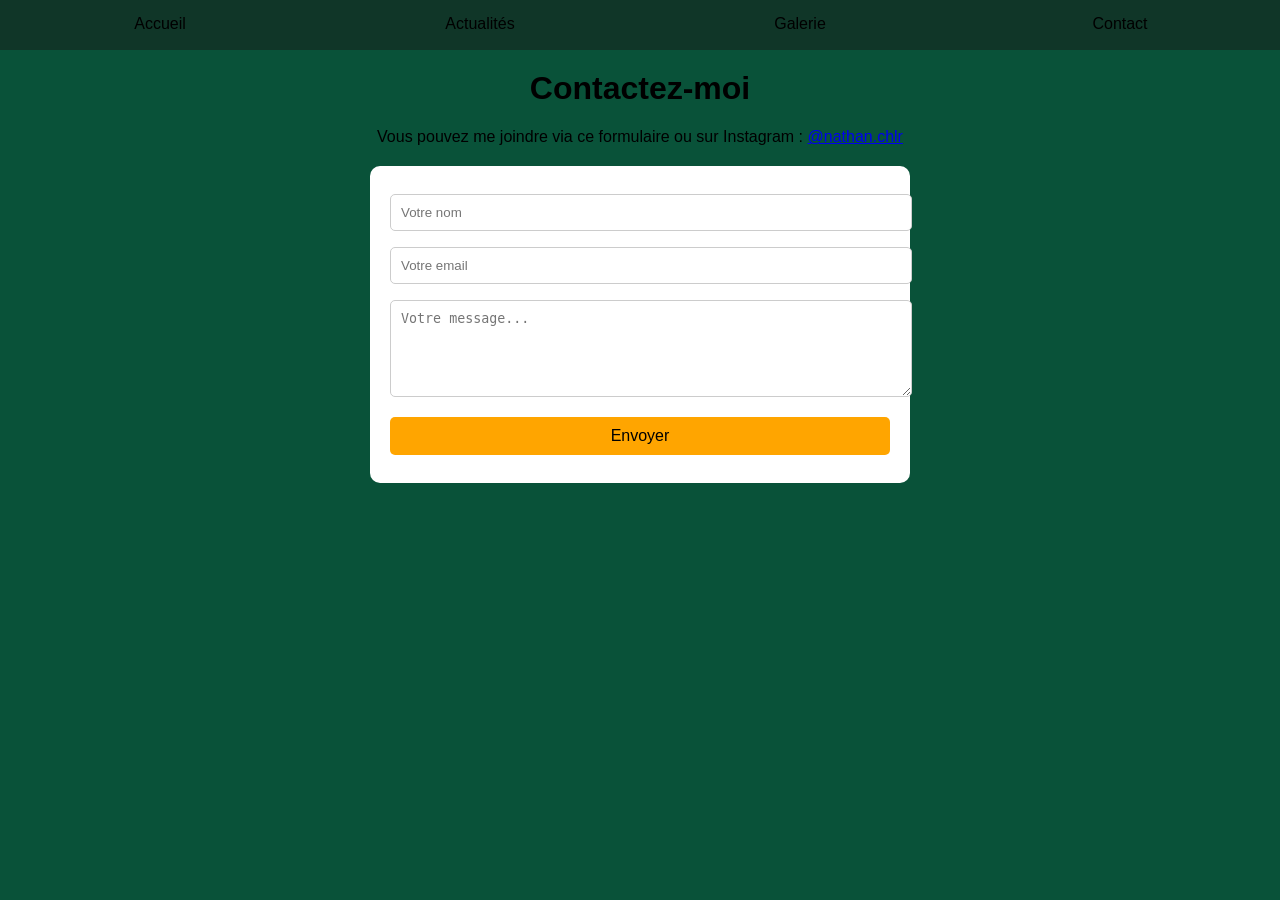
<file: contact.html>
<!DOCTYPE html>
<html lang="fr">
<head>
  <meta charset="UTF-8">
  <meta name="viewport" content="width=device-width, initial-scale=1.0">
  <title>Contact - Chauleur.fr</title>
  <link rel="icon" type="image/png" href="favicon.png"> 
  <style>
    body {
      font-family: Avenir, sans-serif;
      background-color: #095239;
      text-align: center;
      margin: 0;
    }

    nav {
      background-color: #103628;
      position: sticky;
      top: 0;
    }

    nav ul {
      list-style: none;
      display: flex;
      justify-content: center;
      margin: 0;
      padding: 0;
    }

    nav li {
      width: 25%;
      text-align: center;
    }

    nav a {
      display: block;
      text-decoration: none;
      color: black;
      padding: 15px 0;
      border-bottom: 2px solid transparent;
      transition: all 0.3s;
    }

    nav a:hover {
      color: orange;
      border-bottom: 2px solid gold;
    }

    h1 {
      margin-top: 20px;
    }

    form {
      background: white;
      max-width: 500px;
      margin: 20px auto;
      padding: 20px;
      border-radius: 10px;
    }

    input, textarea, button {
      width: 100%;
      padding: 10px;
      margin: 8px 0;
      border: 1px solid #ccc;
      border-radius: 5px;
    }

    button {
      background-color: orange;
      border: none;
      cursor: pointer;
      font-size: 16px;
    }

    button:hover {
      background-color: gold;
    }
  </style>
</head>
<body>

  <nav>
    <ul>
      <li><a href="index.html">Accueil</a></li>
      <li><a href="actualites.html">Actualités</a></li>
      <li><a href="galerie.html">Galerie</a></li>
      <li><a href="contact.html">Contact</a></li>
    </ul>
  </nav>

  <h1>Contactez-moi</h1>
  <p>Vous pouvez me joindre via ce formulaire ou sur Instagram : 
    <a href="https://www.instagram.com/nathan.chlr/">@nathan.chlr</a>
  </p>

  <form action="mailto:nathan@chauleur.fr" method="post" enctype="text/plain">
    <input type="text" name="nom" placeholder="Votre nom" required>
    <input type="email" name="email" placeholder="Votre email" required>
    <textarea name="message" rows="5" placeholder="Votre message..." required></textarea>
    <button type="submit">Envoyer</button>
  </form>

</body>
</html>
</file>
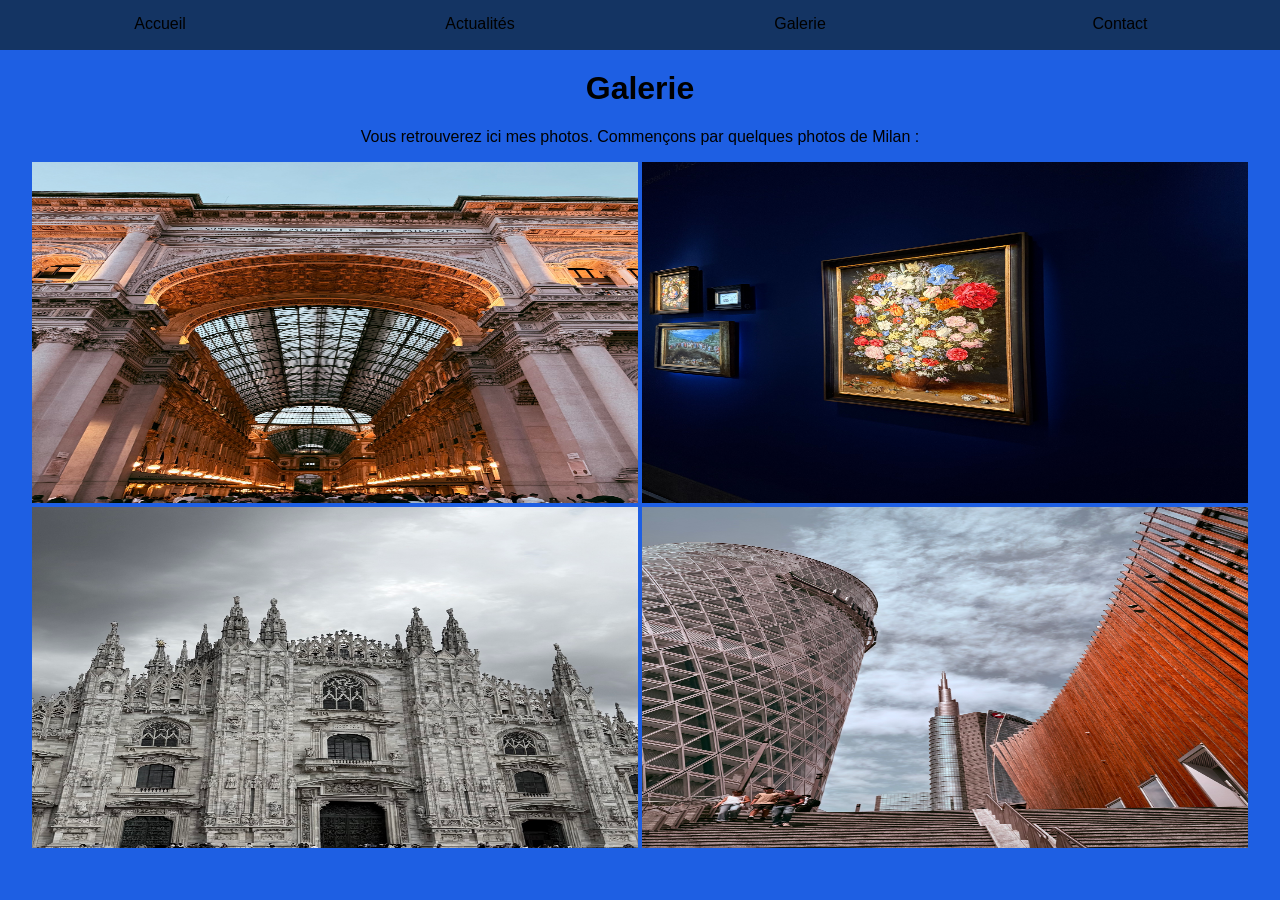
<file: galerie.html>
<!DOCTYPE html>
<html lang="fr">
<head>
  <meta charset="UTF-8">
  <meta name="viewport" content="width=device-width, initial-scale=1.0">
  <title>Galerie - Chauleur.fr</title>
  <link rel="icon" type="image/png" href="favicon.png">
  <style>
    body {
      font-family: Avenir, sans-serif;
      background-color: #1E5FE3;
      text-align: center;
      margin: 0;
    }

    nav {
      background-color: #143463;
      position: sticky;
      top: 0;
    }

    nav ul {
      list-style: none;
      display: flex;
      justify-content: center;
      margin: 0;
      padding: 0;
    }

    nav li {
      width: 25%;
      text-align: center;
    }

    nav a {
      display: block;
      text-decoration: none;
      color: black;
      padding: 15px 0;
      border-bottom: 2px solid transparent;
      transition: all 0.3s;
    }

    nav a:hover {
      color: orange;
      border-bottom: 2px solid gold;
    }

    h1 {
      margin-top: 20px;
    }

    form {
      background: white;
      max-width: 500px;
      margin: 20px auto;
      padding: 20px;
      border-radius: 10px;
    }

    input, textarea, button {
      width: 100%;
      padding: 10px;
      margin: 8px 0;
      border: 1px solid #ccc;
      border-radius: 5px;
    }

    button {
      background-color: orange;
      border: none;
      cursor: pointer;
      font-size: 16px;
    }

    button:hover {
      background-color: gold;
    }
  </style>
</head>
<body>

  <nav>
    <ul>
      <li><a href="index.html">Accueil</a></li>
      <li><a href="actualites.html">Actualités</a></li>
      <li><a href="galerie.html">Galerie</a></li>
      <li><a href="contact.html">Contact</a></li>
    </ul>
  </nav>

  <h1>Galerie</h1>
  <p> Vous retrouverez ici mes photos. Commençons par quelques photos de Milan : 
  </p>
  <img src="IMG_5541.jpeg" width="606" height="341" alt="Image 1">
  <img src="IMG_4855.jpeg" width="606" height="341" alt="Image 2">
  <img src="IMG_5114.jpeg" width="606" height="341" alt="Image 3">
  <img src="IMG_5410.jpeg" width="606" height="341" alt="Image 4">

</body>
</html>
</file>
